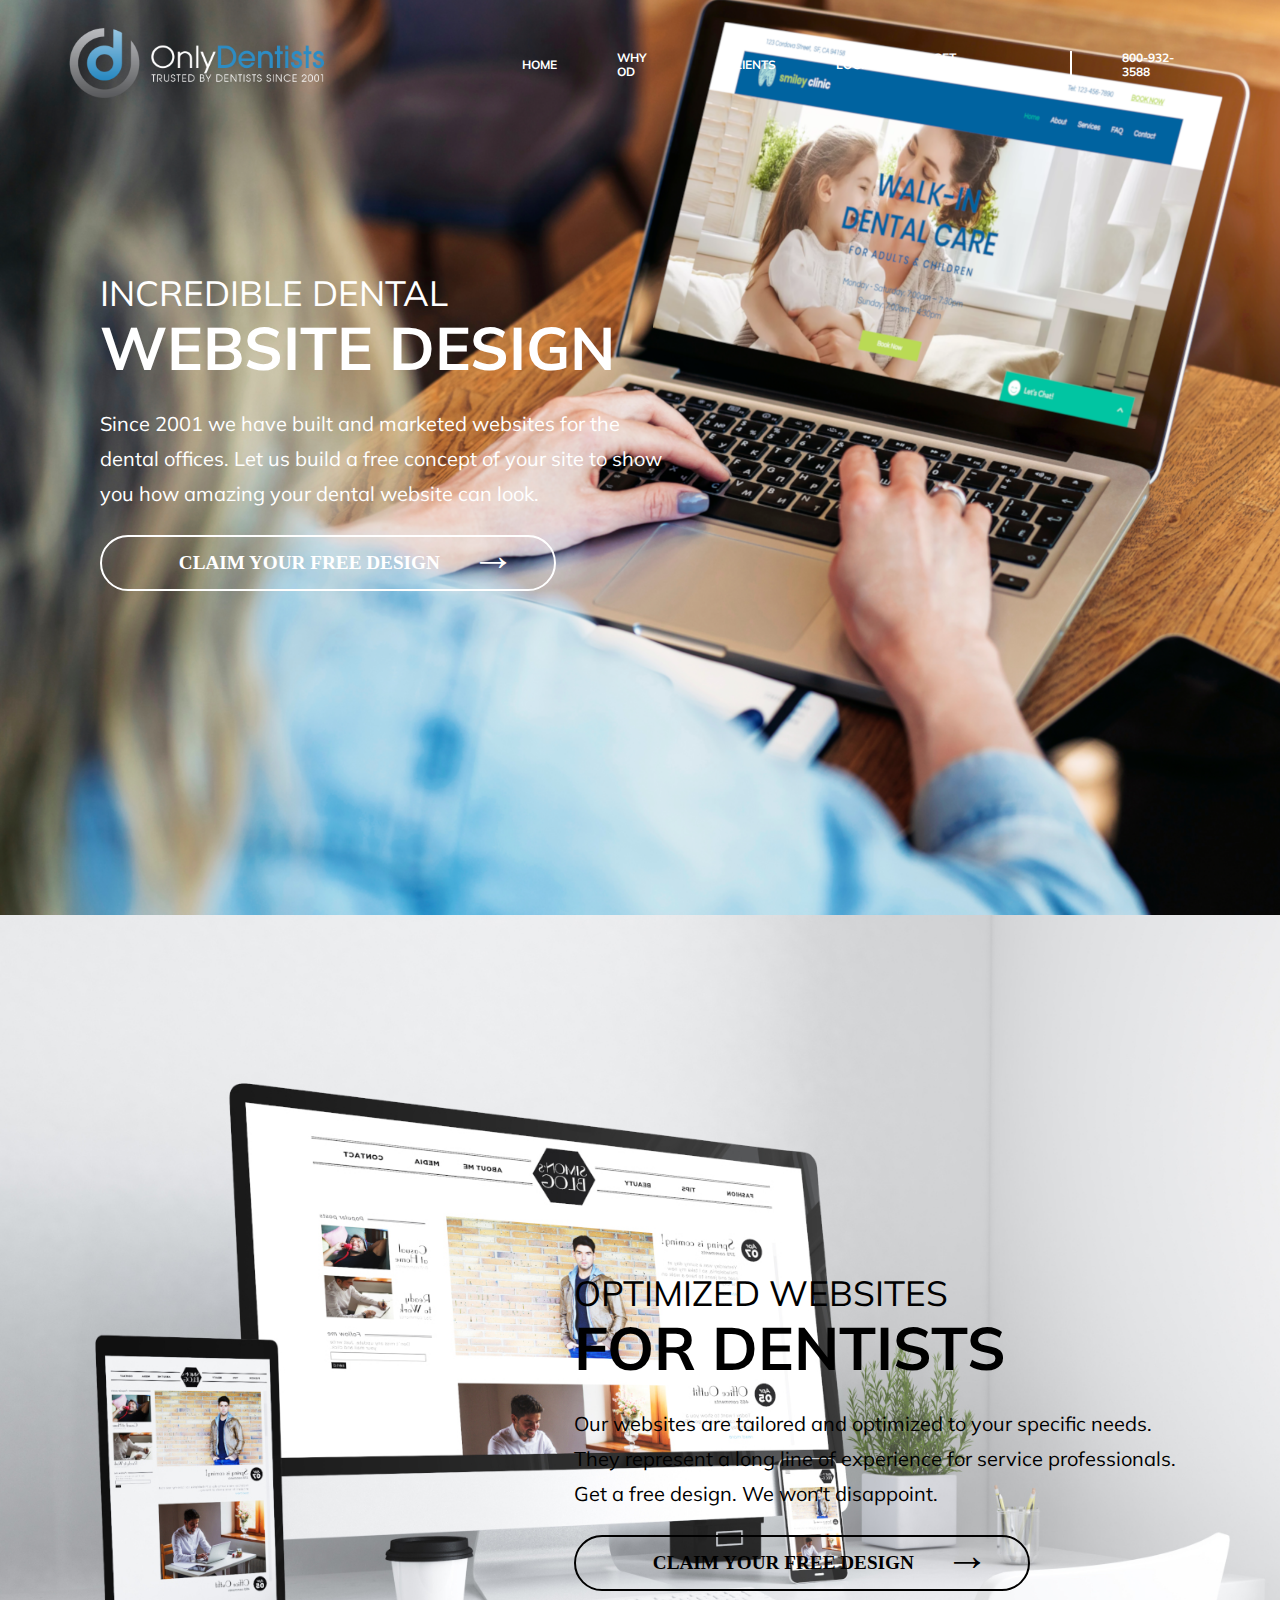
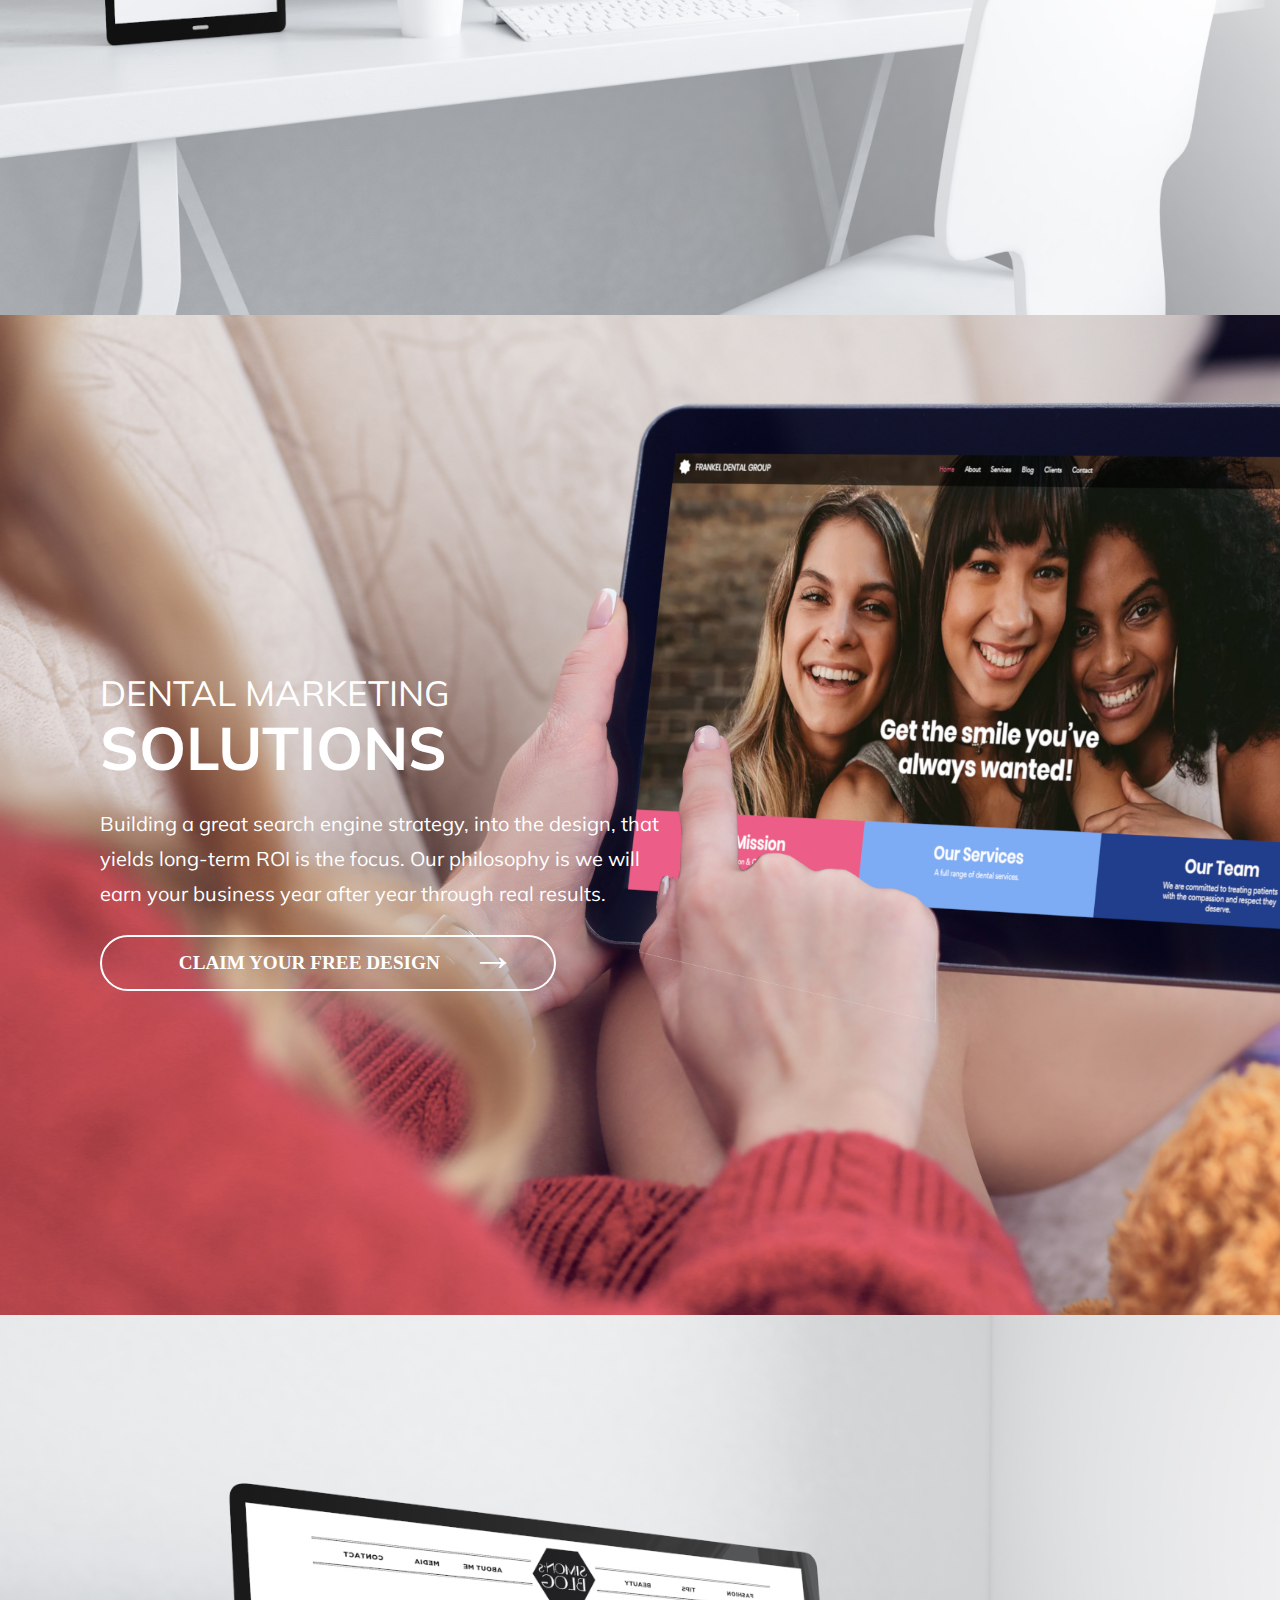
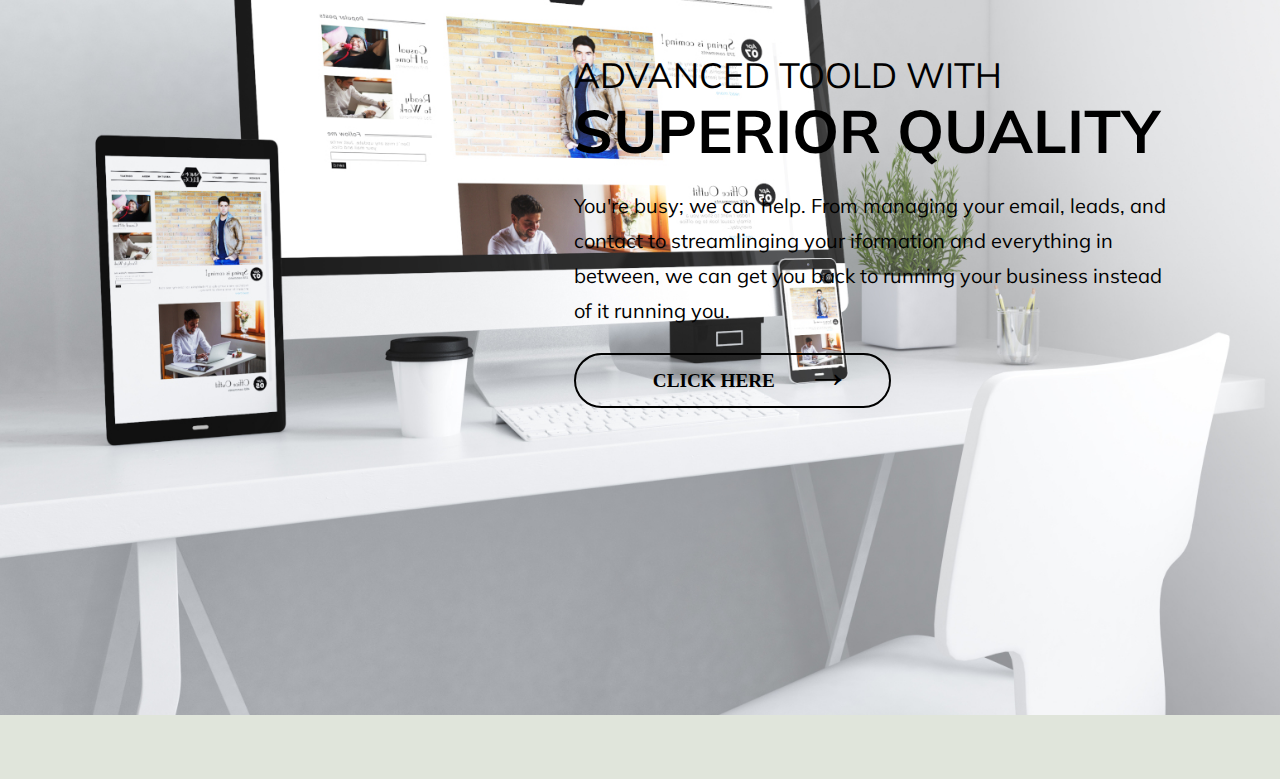
<file: test.html>
<!DOCTYPE html>
<html lang="en">

<head>

    <meta charset="UTF-8">
    <title>Only Dentists</title>
    <link href="style.css" type="text/css" rel="stylesheet">
    <link href="https://fonts.googleapis.com/css?family=Raleway:300,400,400i,700" rel="stylesheet">
    <link href="https://fonts.googleapis.com/css?family=Muli:200,300,400,900" rel="stylesheet">
    <link href="https://fonts.googleapis.com/css?family=Rubik" rel="stylesheet">


</head>

<body>
    <header class="header">
        <nav class="main-navigation-container">
            <div class="navbar-top">
                <div class="navbar-item navbar-top-item"><a href="index.html"><img src="img/OD-Logo-white-text.png" class="logo" alt="" ></a></div>
                <div class="navbar-item navbar-top-item hamburger-container"><img src="img/hamburger-icon.png" class="hamburger" alt=""></div>
            </div>
            <div class="navbar-bottom">
                <div class="navbar-item navbar-collapsible-item navbar-item-hidden-on-mobile">HOME</div>
                <div class="navbar-item navbar-collapsible-item navbar-item-hidden-on-mobile">WHY OD</div>
                <div class="navbar-item navbar-collapsible-item navbar-item-hidden-on-mobile">CLIENTS</div>
                <div class="navbar-item navbar-collapsible-item navbar-item-hidden-on-mobile">LOGIN</div>
                <div class="navbar-item navbar-collapsible-item navbar-item-hidden-on-mobile">GET STARTED</div>
                <div class="navbar-item navbar-collapsible-item navbar-item-hidden-on-mobile navbar-phone">800-932-3588</div>
            </div>
        </nav>
    </header>
    <div class="home">
        <div class="section home-hero-section">
            <div class="home-info-container-left">
                <h1>Incredible Dental <span>Website Design</span></h1>
                <p>Since 2001 we have built and marketed websites for the dental offices. Let us build a free concept of your site to show you how amazing your dental website can look.</p>
                <a href="https://www.w3schools.com" class="white-button">Claim Your Free Design <span class="white-button-arrow">→</span></a>
            </div>
        </div>
        <div class="section home-optimized-section">
            <div class="home-info-container-right">
                <h1 class="black-text">Optimized Websites <span>for dentists</span></h1>
                <p class="black-text">Our websites are tailored and optimized to your specific needs. They represent a long line of experience for service professionals. Get a free design. We won't disappoint.</p>
                <a href="https://www.w3schools.com" class="black-button black-text">Claim Your Free Design <span class="black-button-arrow">→</span></a>
            </div>
        </div>
        <div class="section home-marketing-section">
            <div class="home-info-container-left">
                <h1>Dental Marketing <span>Solutions</span></h1>
                <p>Building a great search engine strategy, into the design, that yields long-term ROI is the focus. Our philosophy is we will earn your business year after year through real results.</p>
                <a href="https://www.w3schools.com" class="white-button">Claim Your Free Design <span class="white-button-arrow">→</span></a>
            </div>
        </div>
        <div class="section home-quality-section">
            <div class="home-info-container-right">
                <h1 class="black-text">Advanced toold with <span>superior quality</span></h1>
                <p class="black-text">You're busy; we can help. From managing your email, leads, and contact to streamlinging your iformation and everything in between, we can get you back to running your business instead of it running you.</p>
                <a href="https://www.w3schools.com" class="black-button black-text">Click here <span class="black-button-arrow">→</span></a>
            </div>
        </div>
    </div>
    <footer class="footer">
    </footer>

    <script src="/js/scripts.js"></script>
</body>

</html>
</file>
<file: style.css>
/**
    * Color Guide *

    blue: #519fcd

**/

/** normalize **/

/*! normalize.css v8.0.1 | MIT License | github.com/necolas/normalize.css */

/* Document
   ========================================================================== */

/**
 * 1. Correct the line height in all browsers.
 * 2. Prevent adjustments of font size after orientation changes in iOS.
 */

html {
    line-height: 1.15;
    /* 1 */
    -webkit-text-size-adjust: 100%;
    /* 2 */
}

/* Sections
   ========================================================================== */

/**
 * Remove the margin in all browsers.
 */

body {
    margin: 0;
}

/**
 * Render the `main` element consistently in IE.
 */

main {
    display: block;
}

/**
 * Correct the font size and margin on `h1` elements within `section` and
 * `article` contexts in Chrome, Firefox, and Safari.
 */

h1 {
    font-size: 2em;
    margin: 0.67em 0;
}

/* Grouping content
   ========================================================================== */

/**
 * 1. Add the correct box sizing in Firefox.
 * 2. Show the overflow in Edge and IE.
 */

hr {
    box-sizing: content-box;
    /* 1 */
    height: 0;
    /* 1 */
    overflow: visible;
    /* 2 */
}

/**
 * 1. Correct the inheritance and scaling of font size in all browsers.
 * 2. Correct the odd `em` font sizing in all browsers.
 */

pre {
    font-family: monospace, monospace;
    /* 1 */
    font-size: 1em;
    /* 2 */
}

/* Text-level semantics
   ========================================================================== */

/**
 * Remove the gray background on active links in IE 10.
 */

a {
    background-color: transparent;
}

/**
 * 1. Remove the bottom border in Chrome 57-
 * 2. Add the correct text decoration in Chrome, Edge, IE, Opera, and Safari.
 */

abbr[title] {
    border-bottom: none;
    /* 1 */
    text-decoration: underline;
    /* 2 */
    text-decoration: underline dotted;
    /* 2 */
}

/**
 * Add the correct font weight in Chrome, Edge, and Safari.
 */

b,
strong {
    font-weight: bolder;
}

/**
 * 1. Correct the inheritance and scaling of font size in all browsers.
 * 2. Correct the odd `em` font sizing in all browsers.
 */

code,
kbd,
samp {
    font-family: monospace, monospace;
    /* 1 */
    font-size: 1em;
    /* 2 */
}

/**
 * Add the correct font size in all browsers.
 */

small {
    font-size: 80%;
}

/**
 * Prevent `sub` and `sup` elements from affecting the line height in
 * all browsers.
 */

sub,
sup {
    font-size: 75%;
    line-height: 0;
    position: relative;
    vertical-align: baseline;
}

sub {
    bottom: -0.25em;
}

sup {
    top: -0.5em;
}

/* Embedded content
   ========================================================================== */

/**
 * Remove the border on img inside links in IE 10.
 */

img {
    border-style: none;
}

/* Forms
   ========================================================================== */

/**
 * 1. Change the font styles in all browsers.
 * 2. Remove the margin in Firefox and Safari.
 */

button,
input,
optgroup,
select,
textarea {
    font-family: inherit;
    /* 1 */
    font-size: 100%;
    /* 1 */
    line-height: 1.15;
    /* 1 */
    margin: 0;
    /* 2 */
}

/**
 * Show the overflow in IE.
 * 1. Show the overflow in Edge.
 */

button,
input {
    /* 1 */
    overflow: visible;
}

/**
 * Remove the inheritance of text transform in Edge, Firefox, and IE.
 * 1. Remove the inheritance of text transform in Firefox.
 */

button,
select {
    /* 1 */
    text-transform: none;
}

/**
 * Correct the inability to style clickable types in iOS and Safari.
 */

button,
[type="button"],
[type="reset"],
[type="submit"] {
    -webkit-appearance: button;
}

/**
 * Remove the inner border and padding in Firefox.
 */

button::-moz-focus-inner,
[type="button"]::-moz-focus-inner,
[type="reset"]::-moz-focus-inner,
[type="submit"]::-moz-focus-inner {
    border-style: none;
    padding: 0;
}

/**
 * Restore the focus styles unset by the previous rule.
 */

button:-moz-focusring,
[type="button"]:-moz-focusring,
[type="reset"]:-moz-focusring,
[type="submit"]:-moz-focusring {
    outline: 1px dotted ButtonText;
}

/**
 * Correct the padding in Firefox.
 */

fieldset {
    padding: 0.35em 0.75em 0.625em;
}

/**
 * 1. Correct the text wrapping in Edge and IE.
 * 2. Correct the color inheritance from `fieldset` elements in IE.
 * 3. Remove the padding so developers are not caught out when they zero out
 *    `fieldset` elements in all browsers.
 */

legend {
    box-sizing: border-box;
    /* 1 */
    color: inherit;
    /* 2 */
    display: table;
    /* 1 */
    max-width: 100%;
    /* 1 */
    padding: 0;
    /* 3 */
    white-space: normal;
    /* 1 */
}

/**
 * Add the correct vertical alignment in Chrome, Firefox, and Opera.
 */

progress {
    vertical-align: baseline;
}

/**
 * Remove the default vertical scrollbar in IE 10+.
 */

textarea {
    overflow: auto;
}

/**
 * 1. Add the correct box sizing in IE 10.
 * 2. Remove the padding in IE 10.
 */

[type="checkbox"],
[type="radio"] {
    box-sizing: border-box;
    /* 1 */
    padding: 0;
    /* 2 */
}

/**
 * Correct the cursor style of increment and decrement buttons in Chrome.
 */

[type="number"]::-webkit-inner-spin-button,
[type="number"]::-webkit-outer-spin-button {
    height: auto;
}

/**
 * 1. Correct the odd appearance in Chrome and Safari.
 * 2. Correct the outline style in Safari.
 */

[type="search"] {
    -webkit-appearance: textfield;
    /* 1 */
    outline-offset: -2px;
    /* 2 */
}

/**
 * Remove the inner padding in Chrome and Safari on macOS.
 */

[type="search"]::-webkit-search-decoration {
    -webkit-appearance: none;
}

/**
 * 1. Correct the inability to style clickable types in iOS and Safari.
 * 2. Change font properties to `inherit` in Safari.
 */

::-webkit-file-upload-button {
    -webkit-appearance: button;
    /* 1 */
    font: inherit;
    /* 2 */
}

/* Interactive
   ========================================================================== */

/*
 * Add the correct display in Edge, IE 10+, and Firefox.
 */

details {
    display: block;
}

/*
 * Add the correct display in all browsers.
 */

summary {
    display: list-item;
}

/* Misc
   ========================================================================== */

/**
 * Add the correct display in IE 10+.
 */

template {
    display: none;
}

/**
 * Add the correct display in IE 10.
 */

[hidden] {
    display: none;
}



/**
 * Typography
 */

h1 {
    color: white;
    font-family: muli;
    font-weight: 400;
    font-size: 35px;
    text-transform: uppercase;
}

h1 > span {
    font-weight: bold;
    font-size: 60px;
    display: block;
}

.black-text {
    color: black;
}

p {
    color: white;
    font-family: muli;
    line-height: 35px;
    font-size: 20px;
}

/**
 * Global Styles
*/

.main-content-width-wrapper {
    max-width: 1200px;
    margin: 0 auto;
    padding: 0 2em;
}

/*
p {
    max-width: 60%;
    color: white;
    font-family: muli;
    font-size: 1.15em;
    line-height: 1.9em;
    margin-bottom: 2.5em;
}

a {
    color: #ffffff;
}

a:visited {
    color: #ffffff;
}

a:hover {
    color: #ffffff;
}

a:active {
    color: #00b8b8;
}
*/

.white-button {
    text-decoration: none;
    border: 2px solid white;
    border-radius: 44px;
    padding: .8em 2em .8em 4em;
    font-size: 1.2em;
    text-transform: uppercase;
    font-weight: bold;
    color: white;
}

.white-button:hover {
    background: #000;
}

.white-button a {
    color: #fff;
    text-decoration: none;
}

.white-button-arrow {
    font-size: 2.3em;
    margin-left: .6em;
}

.black-button {
    text-decoration: none;
    border: 2px solid black;
    border-radius: 44px;
    padding: .8em 2em .8em 4em;
    font-size: 1.2em;
    text-transform: uppercase;
    font-weight: bold;
    color: black;
}

.black-button:hover {
    background: #fff;
}

.black-button a {
    color: #000;
    text-decoration: none;
}

.black-button-arrow {
    font-size: 2.3em;
    margin-left: .6em;
}


/**
 * Header Styles
*/

.header {
    background-color: #fff;
    margin-bottom: -215px;
}

.logo {
    width: 350px;
    margin-left: 2em;
}


.main-navigation {
    background-color: #ffff;
    width: 100%;
    opacity: 1;
}

.main-navigation-container {
    display: flex;
    flex-direction: row;
    justify-content: space-between;
}

.navbar-top {
    display: flex;
    justify-content: space-between;
    width: 40%;
}

.navbar-bottom {
    display: flex;
    flex-direction: row;
    justify-content: flex-end;
    align-items: center;
    width: 60%;
    margin-right: 50px;
}

.navbar-bottom > .navbar-item {
    color: white;
    font-family: muli;
    font-size: 12px;
    font-weight: bold;
    margin: 0 30px;
}

.navbar-phone {
    border-left: 2px solid white;
    padding-left: 50px;
}

.hamburger-container {
    display: none;
}

@media only screen and (max-width: 1224px) {
    .logo {
        width: 300px;
    }
}

@media only screen and (max-width: 768px) {
    .hamburger-container {
        display: flex;
        justify-content: center;
        align-items: center;
        padding-right: 2em
    }

    .hamburger {
        width: 2em;
    }

    .main-navigation-container {
        flex-direction: column;
    }

    .navbar-top {
        width: 100%;
    }

    .navbar-bottom {
        flex-direction: column;
        align-items: flex-end;
        justify-content: center;
        width: 100%
    }

    .navbar-bottom > .navbar-item {
        width: 100%;
        border-bottom: 1px solid black;
        text-align: right;
    }

    .navbar-item-hidden-on-mobile {
        display: none;
    }

    .navbar-item-visible {
        display: flex;
    }
}

/**
.navigation-text-item {
    list-style-type: none;
    float: right;
    margin-right: 1.5em;
    margin-top: 1.3em;
}

.navigation-phone-number {
    border-left: 1px solid white;
    padding-left: 1em;
    padding-right: 2em;
}

.main-navigation a {
    font-weight: bold;
    color: #ffffff;
    text-decoration: none;
    text-transform: uppercase;
    letter-spacing: .1em;
    display: -webkit-box;
    padding: 1em 1em;
    transition: .5s all;
    font-size: .9em;
}

.main-navigation a:hover {
    color: #00b8b8;
}
**/

/**
 * Footer Styles
*/

.footer {
    padding: 1em 0 3em 0;
    background: #e0e5db;
    clear: both;
}

.footer-navigation {
    max-width: 58.2%;
    margin: 0 auto;
}

.footer-navigation li {
    list-style-type: none;
    float: left;
    margin-right: 1.5em;
}

.footer-navigation a {
    color: #00b8b8;
    text-decoration: none;
    text-transform: uppercase;
    letter-spacing: .1em;
    display: block;
    padding: 0 1em;
    transition: .5s all;
}

.footer-navigation a:hover {
    color: #01d8d8;
}

.copyright {
    max-width: 960px;
    margin: 4em auto;
    clear: left;
    text-align: center;
}

/**
* Home styles
*/

.section {
    height: 1000px;
    display: flex;
}

.home-info-container-left {
    width: 578px;
    margin-left: 100px;
}

.home-info-container-right {
    width: 606px;
    margin-right: 100px;
}

.home-hero-section {
    align-items: center;
    justify-content: flex-start;
    background-image: url(img/OD-home-hero.png);
    background-position: 0 -28%;
    background-repeat: no-repeat;
    background-size: cover;
}

.home-optimized-section {
    align-items: center;
    justify-content: flex-end;
    background-image: url(img/OD-home-Sec2.jpg);
    background-repeat: no-repeat;
    background-size: cover;
}

.home-marketing-section {
    align-items: center;
    justify-content: flex-start;
    background-image: url(img/OD-Home-Sec3.jpg);
    background-repeat: no-repeat;
    background-size: cover;
}

.home-quality-section {
    align-items: center;
    justify-content: flex-end;
    background-image: url(img/OD-home-Sec2.jpg);
    background-repeat: no-repeat;
    background-size: cover;
}

/*
.home {
    margin-top: -16em;
}

.home-hero-section {
    width: 100%;
    background-image: url(img/OD-home-hero.png);
    height: 1000px;
    background-position: 0 -28%;
    background-repeat: no-repeat;
    background-size: cover;
}


.hero-content {
    margin: auto;
    width: 100%;
    height: 100%;
}
*/
</file>
